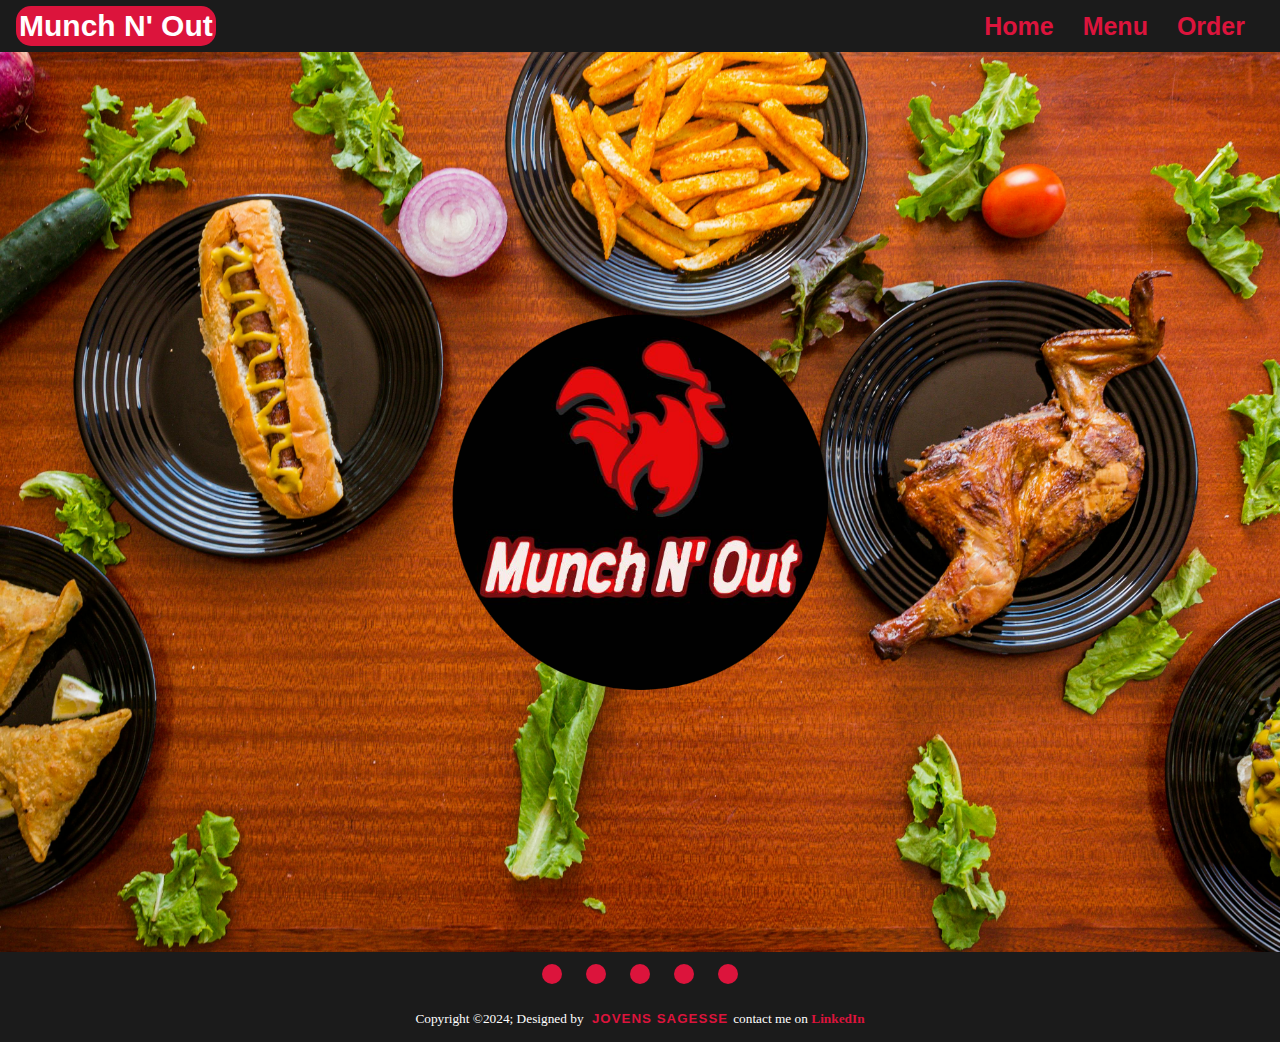
<file: CIS 301 Mod 1 Final Project/index.html>
<!DOCTYPE html>
<html lang="en">
<head>
    <meta charset="UTF-8">
    <meta name="viewport" content="width=device-width">
    <title>Munch N' Out</title>
    <link rel="stylesheet" href="style.css">
    <link rel="stylesheet" href="https://cdnjs.cloudflare.com/ajax/libs/font-awesome/6.5.2/css/all.min.css" integrity="sha512-SnH5WK+bZxgPHs44uWIX+LLJAJ9/2PkPKZ5QiAj6Ta86w+fsb2TkcmfRyVX3pBnMFcV7oQPJkl9QevSCWr3W6A==" crossorigin="anonymous" referrerpolicy="no-referrer" />
</head>
<body>
    <nav class="navBar">
        <div class="navDiv">
            <div class="navH"><a href="#">Munch N' Out</a> </div>
        <ul>
            <li><a href="index.html">Home</a></li>
            <li><a href="menu.html">Menu</a></li>
            <li><a href="order.html">Order</a></li>
         </ul>
        </div>
    </nav>
    <figure class="introContain">
            <img src="logo.png"> 
    </figure>
    <p>

    </p>
    <article>
       <!--<H2>About Us</H2>
        <p>
            Here at Munch N' Out, we're more than just a restaurant; we're a community. 
                Our guests aren't just customers; they're family. We take immense pride in our warm atmosphere and impeccable service, 
                striving to ensure every visit is a memorable one. I personally guarantee cleanliness, quality, and a genuine care for your satisfaction. 
                Whether you're in the mood for a juicy burger, crispy fries, or a kick of spice with our Nashville Hot Sandwich, 
                we promise an unforgettable dining experience that embodies the very best of Brooklyn's vibrant food scene. 
                Come on in and let us treat you to a meal that feels like home, yet tastes like an adventure.
        </p> --> 
    </article>
    <footer>
        <div class="footerContainer">
            <div class="socialIcons">
                <a href=""><i class="fa-brands fa-facebook"></i></a>
                <a href=""><i class="fa-brands fa-instagram"></i></a>
                <a href=""><i class="fa-brands fa-twitter"></i></a>
                <a href=""><i class="fa-brands fa-tiktok"></i></a>
                <a href=""><i class="fa-brands fa-threads"></i></a>
            </div>
        </div>
        <div class="footerBottom">
            <p>Copyright &copy;2024; Designed by <span class="designer">Jovens Sagesse</span>contact me on <a href="https://www.linkedin.com/in/jovens-sagesse-116790b3/">LinkedIn</a></p>
        </div>
    </footer>
</body>
</html>
</file>
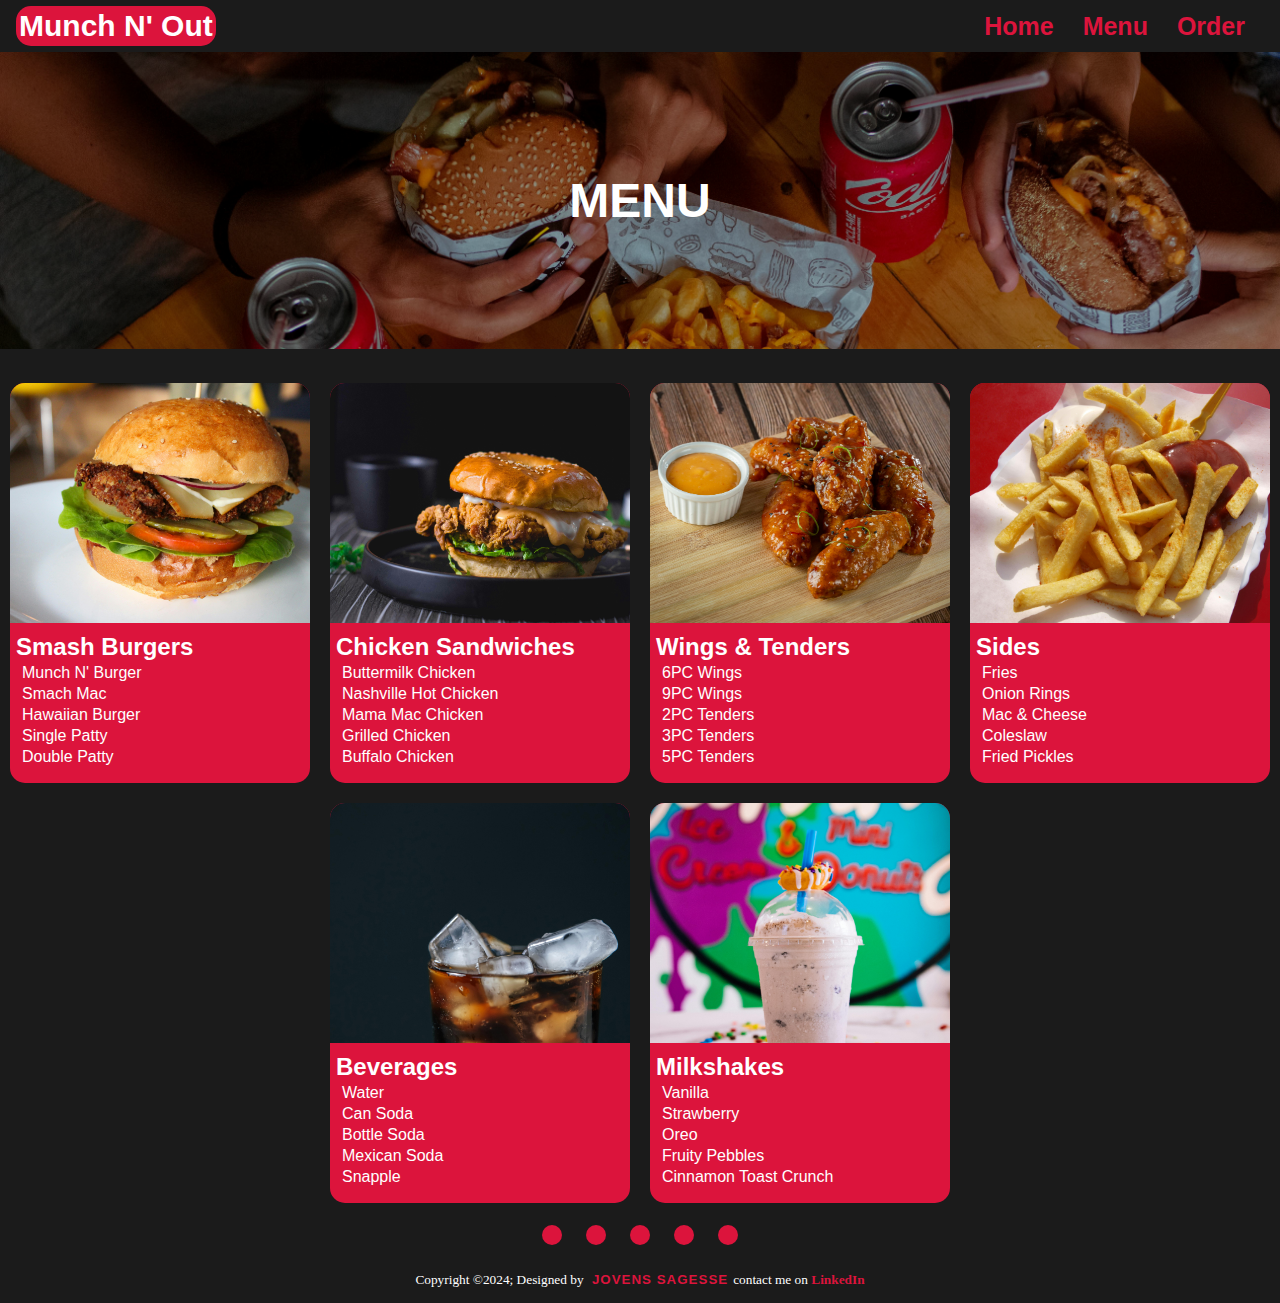
<file: CIS 301 Mod 1 Final Project/menu.html>
<!DOCTYPE html>
<html lang="en">
<head>
    <meta charset="UTF-8">
    <meta name="viewport" content="width=device-width">
    <title>Munch N' Out</title>
    <link rel="stylesheet" href="menu.css">
    <link rel="stylesheet" href="https://cdnjs.cloudflare.com/ajax/libs/font-awesome/6.5.2/css/all.min.css" integrity="sha512-SnH5WK+bZxgPHs44uWIX+LLJAJ9/2PkPKZ5QiAj6Ta86w+fsb2TkcmfRyVX3pBnMFcV7oQPJkl9QevSCWr3W6A==" crossorigin="anonymous" referrerpolicy="no-referrer" />
</head>
<body>
    <nav class="navBar">
        <div class="navDiv">
            <div class="navH"><a href="#">Munch N' Out</a> </div>
        <ul>
            <li><a href="index.html">Home</a></li>
            <li><a href="menu.html">Menu</a></li>
            <li><a href="order.html">Order</a></li>
         </ul>
        </div>
    </nav>
    <section class="mHead">
    <figure class="head">
        <figure class="opacity">
           <p>Menu</p> 
        </figure>
    </figure>
    </section>
        <section class="container">
                <div class="card"> 
                    <div class="card-image item1"></div>
                        <h2>Smash Burgers</h2> 
                        <menu>
                            <li>Munch N' Burger</li><br>
                            <li>Smach Mac</li><br>
                            <li>Hawaiian Burger</li><br>
                            <li>Single Patty</li><br>
                            <li>Double Patty</li>
                        </menu>
                </div>
                <div class="card"> 
                    <div class="card-image item2"></div>
                        <h2>Chicken Sandwiches</h2> 
                        <menu>
                            <li>Buttermilk Chicken</li><br>
                            <li>Nashville Hot Chicken</li><br>
                            <li>Mama Mac Chicken</li><br>
                            <li>Grilled Chicken</li><br>
                            <li>Buffalo Chicken</li>
                        </menu>
                </div>
                <div class="card"> 
                    <div class="card-image item3"></div>
                        <h2>Wings & Tenders</h2> 
                        <menu>
                            <li>6PC Wings</li><br>
                            <li>9PC Wings</li><br>
                            <li>2PC Tenders</li><br>
                            <li>3PC Tenders</li><br>
                            <li>5PC Tenders</li>
                        </menu>
                </div>
                <div class="card"> 
                    <div class="card-image item4"></div>
                        <h2>Sides</h2> 
                        <menu>
                            <li>Fries</li><br>
                            <li>Onion Rings</li><br>
                            <li>Mac & Cheese</li><br>
                            <li>Coleslaw</li><br>
                            <li>Fried Pickles</li>
                        </menu>
                </div>
                <div class="card"> 
                    <div class="card-image item5"></div>
                        <h2>Beverages</h2> 
                        <menu>
                            <li>Water</li><br>
                            <li>Can Soda</li><br>
                            <li>Bottle Soda</li><br>
                            <li>Mexican Soda</li><br>
                            <li>Snapple</li>
                        </menu>
                </div>
                <div class="card"> 
                    <div class="card-image item6"></div>
                        <h2>Milkshakes</h2> 
                        <menu>
                            <li>Vanilla</li><br>
                            <li>Strawberry</li><br>
                            <li>Oreo</li><br>
                            <li>Fruity Pebbles</li><br>
                            <li>Cinnamon Toast Crunch</li>
                        </menu>
                </div>
        </section>

    <footer>
        <div class="footerContainer">
            <div class="socialIcons">
                <a href=""><i class="fa-brands fa-facebook"></i></a>
                <a href=""><i class="fa-brands fa-instagram"></i></a>
                <a href=""><i class="fa-brands fa-twitter"></i></a>
                <a href=""><i class="fa-brands fa-tiktok"></i></a>
                <a href=""><i class="fa-brands fa-threads"></i></a>
            </div>
        </div>
        <div class="footerBottom">
            <p>Copyright &copy;2024; Designed by <span class="designer">Jovens Sagesse</span>contact me on <a href="https://www.linkedin.com/in/jovens-sagesse-116790b3/">LinkedIn</a></p>
        </div>
    </footer>
</body>
</html>
</file>
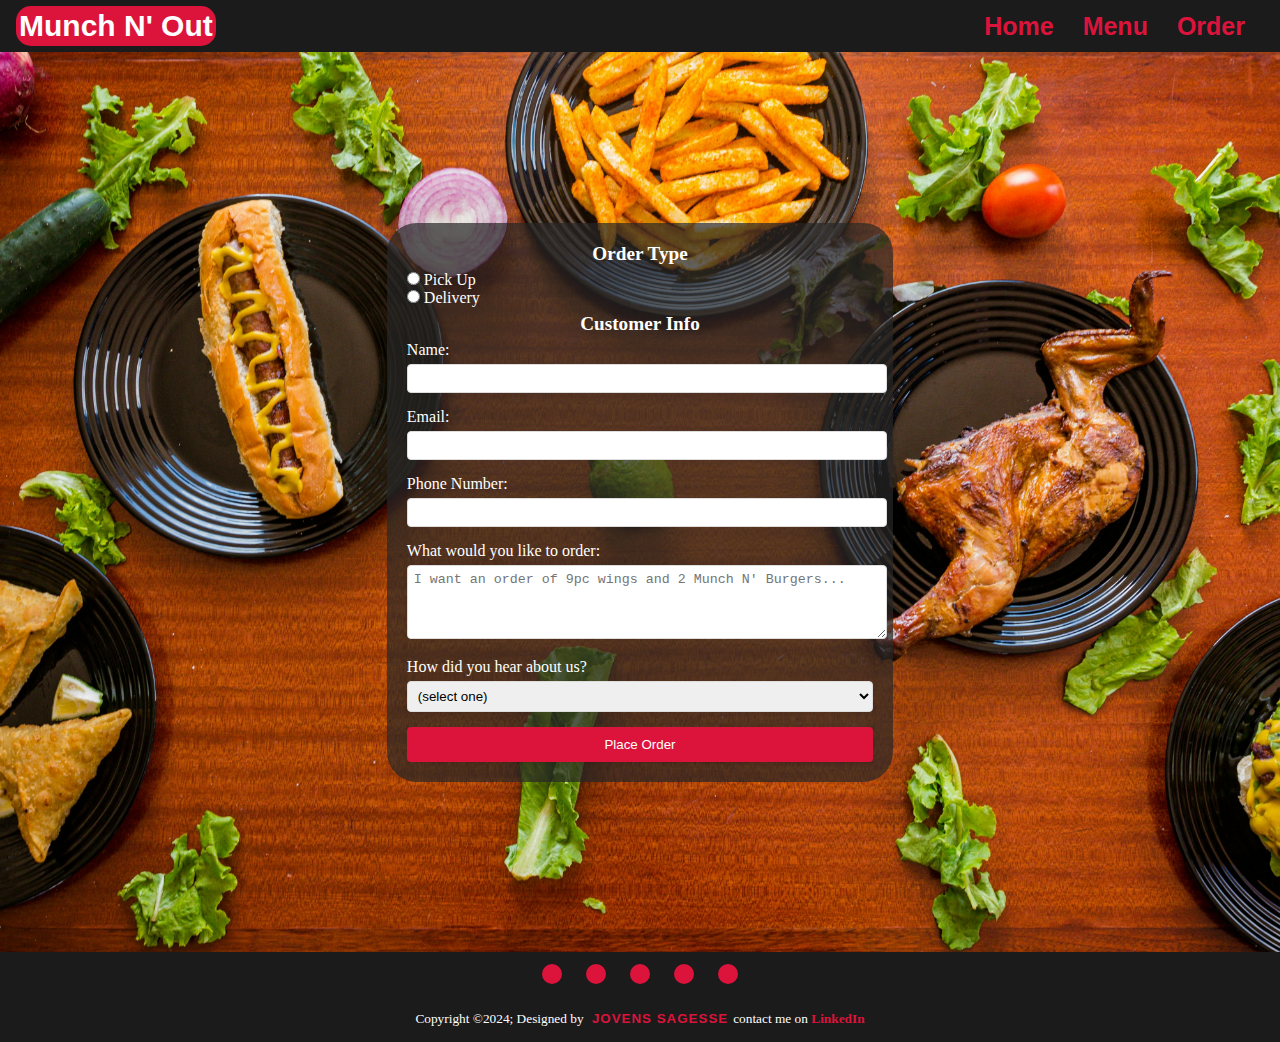
<file: CIS 301 Mod 1 Final Project/Order.html>
<!DOCTYPE html>
<html lang="en">
<head>
    <meta charset="UTF-8">
    <meta name="viewport" content="width=device-width">
    <title>Munch N' Out</title>
    <link rel="stylesheet" href="order.css">
    <link rel="stylesheet" href="https://cdnjs.cloudflare.com/ajax/libs/font-awesome/6.5.2/css/all.min.css" integrity="sha512-SnH5WK+bZxgPHs44uWIX+LLJAJ9/2PkPKZ5QiAj6Ta86w+fsb2TkcmfRyVX3pBnMFcV7oQPJkl9QevSCWr3W6A==" crossorigin="anonymous" referrerpolicy="no-referrer" />
</head>
<body>
    <nav class="navBar">
        <div class="navDiv">
            <div class="navH"><a href="#">Munch N' Out</a> </div>
        <ul>
            <li><a href="index.html">Home</a></li>
            <li><a href="menu.html">Menu</a></li>
            <li><a href="order.html">Order</a></li>
         </ul>
        </div>
    </nav>
    <figure class="introContain">
    <section class="orderForm">
    <form action="">
        <fieldset class="order-type">
            <legend id="orderH">Order Type</legend>
            <label><input type="radio" name="order-type" value="radio"> Pick Up</label>
            <label><input type="radio" name="order-type" value="radio"> Delivery</label>
        </fieldset>
        <fieldset>
        <legend id="customerI">Customer Info</legend>
        <label for="name">Name: </label>
        <input type="text" name="name" id="name" required>
        <label for="email">Email: </label>
        <input type="email" name="email" id="email" required>
        <label for="phone">Phone Number: </label>
        <input type="tel" id="phone" name="phone" pattern="[0-9]{10,}" title="Please enter at least 10 digits without any letters or symbols." required>
        </fieldset>
        <label for="order">What would you like to order:
        <textarea id="order" name="order" rows="4" cols="30" placeholder="I want an order of 9pc wings and 2 Munch N' Burgers..." required></textarea>
        <label for="referrer">How did you hear about us?
            <select id="referrer" name="referrer">
              <option value="">(select one)</option>
              <option value="1">Google</option>
              <option value="2">Instagram</option>
              <option value="3">Facebook</option>
              <option value="4">Tik Tok</option>
              <option value="4">Word of mouth</option>
              <option value="4">Other</option>
            </select>
          </label>

        <button type="submit">Place Order</button>
    </form>
</section>
</figure>
    <footer>
        <div class="footerContainer">
            <div class="socialIcons">
                <a href=""><i class="fa-brands fa-facebook"></i></a>
                <a href=""><i class="fa-brands fa-instagram"></i></a>
                <a href=""><i class="fa-brands fa-twitter"></i></a>
                <a href=""><i class="fa-brands fa-tiktok"></i></a>
                <a href=""><i class="fa-brands fa-threads"></i></a>
            </div>
        </div>
        <div class="footerBottom">
            <p>Copyright &copy;2024; Designed by <span class="designer">Jovens Sagesse</span>contact me on <a href="https://www.linkedin.com/in/jovens-sagesse-116790b3/">LinkedIn</a></p>
        </div>
    </footer>
</body>
</html>
</file>
<file: CIS 301 Mod 1 Final Project/style.css>
/* universal styles */
* {
    padding: 0px;
    margin: 0px;   
    max-width: 100%;
    height: auto;
    text-decoration: none;

}
/* Nav Style */
.navBar{
    background: rgb(27, 27, 27); 
    padding-right: 10px;
    padding-left: 10px;
}

.navDiv {
    display: flex; 
    align-items: center;
    justify-content: space-between; 
}

.navH a{
    display: block;
    font-size: 30px; 
    font-family: 'Gill Sans', 'Gill Sans MT', Calibri, 'Trebuchet MS', sans-serif;
    font-weight: 600; 
    color: white;
    background-color: crimson;
    border-radius: 15px;
    padding: 0.1em;
    margin: 0.2em;

}
li {
    list-style: none; 
    display: inline-block;
}
li a {
    font-family: sans-serif;
    color: crimson; 
    font-size: 25px; 
    font-weight: 600; 
    margin-right: 25px;
}



/* 
/* Body Style */
body {
    background-color: rgb(27, 27, 27);
    height: 100%;
    margin: 0;
    padding: 0;
}

.introContain {
        display: flex;
        justify-content: center;
        align-items: center;
        background-image: url('food\ bg.jpg');
        background-size: cover;
        width: 100vw; 
        height: 100vh;
        text-align: center;
      }
      
      .introContain img {
        scale: 67%;
      }

/* footer styles */
      .footerContainer{
        width: 100%;
    }
    .socialIcons{
        display: flex;
        justify-content: center;
    }
    .socialIcons a{
        text-decoration: none;
        padding:  10px;
        background-color: crimson;
        margin: 12px;
        border-radius: 50%;
    }
    .socialIcons a i{
        font-size: 1em;
        color: black;
        opacity: 0,9;
    }

/* Hover affect on social media icon */
.socialIcons a:hover{
    background-color: black;
    transition: 0.5s;
}
.socialIcons a:hover i{
    color: crimson;
    transition: 0.5s;
}

.footerBottom{
    background-color: rgb(27, 27, 27);
    padding: 15px;
    text-align: center;
}
.footerBottom p{
    font-family:Georgia, 'Times New Roman', Times, serif;
    color: white;
    font-size: smaller;
}

.footerBottom a{
    color: crimson;
    font-weight: bold;
}
.designer{
    font-family: sans-serif;
    text-transform: uppercase;
    letter-spacing: 1px;
    font-weight: 400;
    margin: 0px 5px;
    color: crimson;
    font-weight: bolder;
}



/* Footer style */
</file>
<file: CIS 301 Mod 1 Final Project/menu.css>
* {
    box-sizing: border-box;
    padding: 0;
    margin: 0;   
    max-width: 100%;
    text-decoration: none;
    height: auto;
}

body {
    background: rgb(27, 27, 27);
}

.head {
    display: flex;
    justify-content: center;
    align-items: center;
    background-image: url('table_of_food.jpg');
    background-size: cover;
    width: 100vw; 
    height: 33vh;
    text-align: center;
  }

  .opacity {
    display: flex;
    justify-content: center;
    align-items: center;
    background-color: rgb(0, 0, 0, 0.3);
    background-size: cover;
    color: white;
    font-family: Arial, Helvetica, sans-serif;
    font-weight: 900;
    font-size: 3.0rem;
    text-transform: uppercase;
    width: 100vw; 
    height: 33vh;
    text-align: center;
  }

  .mHead {
    margin-bottom: 24px;
  }

.container {
    display: flex;
    justify-content: center;
    flex-wrap: wrap;
    font-family: sans-serif;
 }
 

.card {
    background-color: crimson;
    color: white;
    width: 300px;
    height: 400px;
    margin: 10px;
    border-radius: 15px;
}

.card-image {
    background-color: crimson;
    height: 60%;
    margin-bottom: 10px;
    background-size: cover;
    border-radius: 15px 15px 0 0;

}

/* card images */
.item1 {
    background-image: url('Burger.jpg');
}

.item2 {
    background-image: url('chicken_sandwich.jpg');
}

.item3 {
    background-image: url('wings.jpg');
}

.item4 {
    background-image: url('fries.jpg');
}

.item5 {
    background-image: url('Drinks.jpg');
}

.item6 {
    background-image: url('Milkshake.jpg');
}

/* Nav Style */
.navBar{
    background: rgb(27, 27, 27); 
    padding-right: 10px;
    padding-left: 10px;
}

.navDiv {
    display: flex; 
    align-items: center;
    justify-content: space-between; 
}

.navH a{
    display: block;
    font-size: 30px; 
    font-family: 'Gill Sans', 'Gill Sans MT', Calibri, 'Trebuchet MS', sans-serif;
    font-weight: 600; 
    color: white;
    background-color: crimson;
    border-radius: 15px;
    padding: 0.1em;
    margin: 0.2em;

}
li {
    list-style: none; 
    display: inline-block;
}
li a {
    font-family: sans-serif;
    color: crimson; 
    font-size: 25px; 
    font-weight: 600; 
    margin-right: 25px;
}

.card h2 {
    padding: 0 0 3px 6px;
    
}

.card menu {
    padding-left: 12px;
}

.card li {
    padding-bottom: 3px;
}

/* footer styles */
.footerContainer{
    width: 100%;
}
.socialIcons{
    display: flex;
    justify-content: center;
}
.socialIcons a{
    text-decoration: none;
    padding:  10px;
    background-color: crimson;
    margin: 12px;
    border-radius: 50%;
}
.socialIcons a i{
    font-size: 1em;
    color: black;
    opacity: 0,9;
}

/* Hover affect on social media icon */
.socialIcons a:hover{
background-color: black;
transition: 0.5s;
}
.socialIcons a:hover i{
color: crimson;
transition: 0.5s;
}

.footerBottom{
background-color: rgb(27, 27, 27);
padding: 15px;
text-align: center;
}
.footerBottom p{
font-family:Georgia, 'Times New Roman', Times, serif;
color: white;
font-size: smaller;
}

.footerBottom a{
color: crimson;
font-weight: bold;
}
.designer{
font-family: sans-serif;
text-transform: uppercase;
letter-spacing: 1px;
font-weight: 400;
margin: 0px 5px;
color: crimson;
font-weight: bolder;
}



/* Footer style */
</file>
<file: CIS 301 Mod 1 Final Project/order.css>
/* universal styles */
* {
    padding: 0px;
    margin: 0px;   
    max-width: 100%;
    height: auto;
    text-decoration: none;

}
/* Nav Style */
.navBar{
    background: rgb(27, 27, 27); 
    padding-right: 10px;
    padding-left: 10px;
}

.navDiv {
    display: flex; 
    align-items: center;
    justify-content: space-between; 
}

.navH a{
    display: block;
    font-size: 30px; 
    font-family: 'Gill Sans', 'Gill Sans MT', Calibri, 'Trebuchet MS', sans-serif;
    font-weight: 600; 
    color: white;
    background-color: crimson;
    border-radius: 15px;
    padding: 0.1em;
    margin: 0.2em;
}
.introContain {
    display: flex;
    justify-content: center;
    align-items: center;
    background-image: url('food\ bg.jpg');
    background-size: cover;
    width: 100vw; 
    height: 100vh;
  }
li {
    list-style: none; 
    display: inline-block;
}
li a {
    font-family: sans-serif;
    color: crimson; 
    font-size: 25px; 
    font-weight: 600; 
    margin-right: 25px;
}

/* Body Style */
body {
    background-color: rgb(27, 27, 27);
    height: 100%;
    margin: 0;
    padding: 0;
    color: white;
}

form {
    box-shadow: 0 2px 4px rgba(0,0,0,0.1);
}

.orderForm {
    display: flex;
    justify-content: center;
    background-color: rgb(39, 39, 39, 0.7);
    max-width: 600px;
    margin: 20px auto;
    padding: 20px;
    border-radius: 30px;
}

input[type="text"],
input[type="email"],
input[type="tel"],
select,
textarea {
    width: 100%;
    padding: 6px;
    margin-top: 5px;
    margin-bottom: 15px;
    border: 1px solid #ddd;
    border-radius: 4px;
}

legend {
    font-size: larger;
    font-weight: bold;
    text-align: center;
}

button[type="submit"] {
    width: 100%;
    padding: 10px;
    background-color: crimson;
    color: white;
    border: none;
    border-radius: 4px;
    cursor: pointer;
}

label {
    display: block;
}

fieldset {
    border: none;
}

#orderH {
    margin-bottom: 6px;
}

#customerI {
    margin-top: 6px;
    margin-bottom: 6px;
}

.order-type {
    margin-bottom: 6px;
}

/* footer styles */
.footerContainer{
    width: 100%;
}
.socialIcons{
    display: flex;
    justify-content: center;
}
.socialIcons a{
    text-decoration: none;
    padding:  10px;
    background-color: crimson;
    margin: 12px;
    border-radius: 50%;
}
.socialIcons a i{
    font-size: 1em;
    color: black;
    opacity: 0,9;
}

/* Hover affect on social media icon */
.socialIcons a:hover{
background-color: black;
transition: 0.5s;
}
.socialIcons a:hover i{
color: crimson;
transition: 0.5s;
}

.footerBottom{
background-color: rgb(27, 27, 27);
padding: 15px;
text-align: center;
}
.footerBottom p{
font-family:Georgia, 'Times New Roman', Times, serif;
color: white;
font-size: smaller;
}

.footerBottom a{
color: crimson;
font-weight: bold;
}
.designer{
font-family: sans-serif;
text-transform: uppercase;
letter-spacing: 1px;
font-weight: 400;
margin: 0px 5px;
color: crimson;
font-weight: bolder;
}



/* Footer style */
</file>
